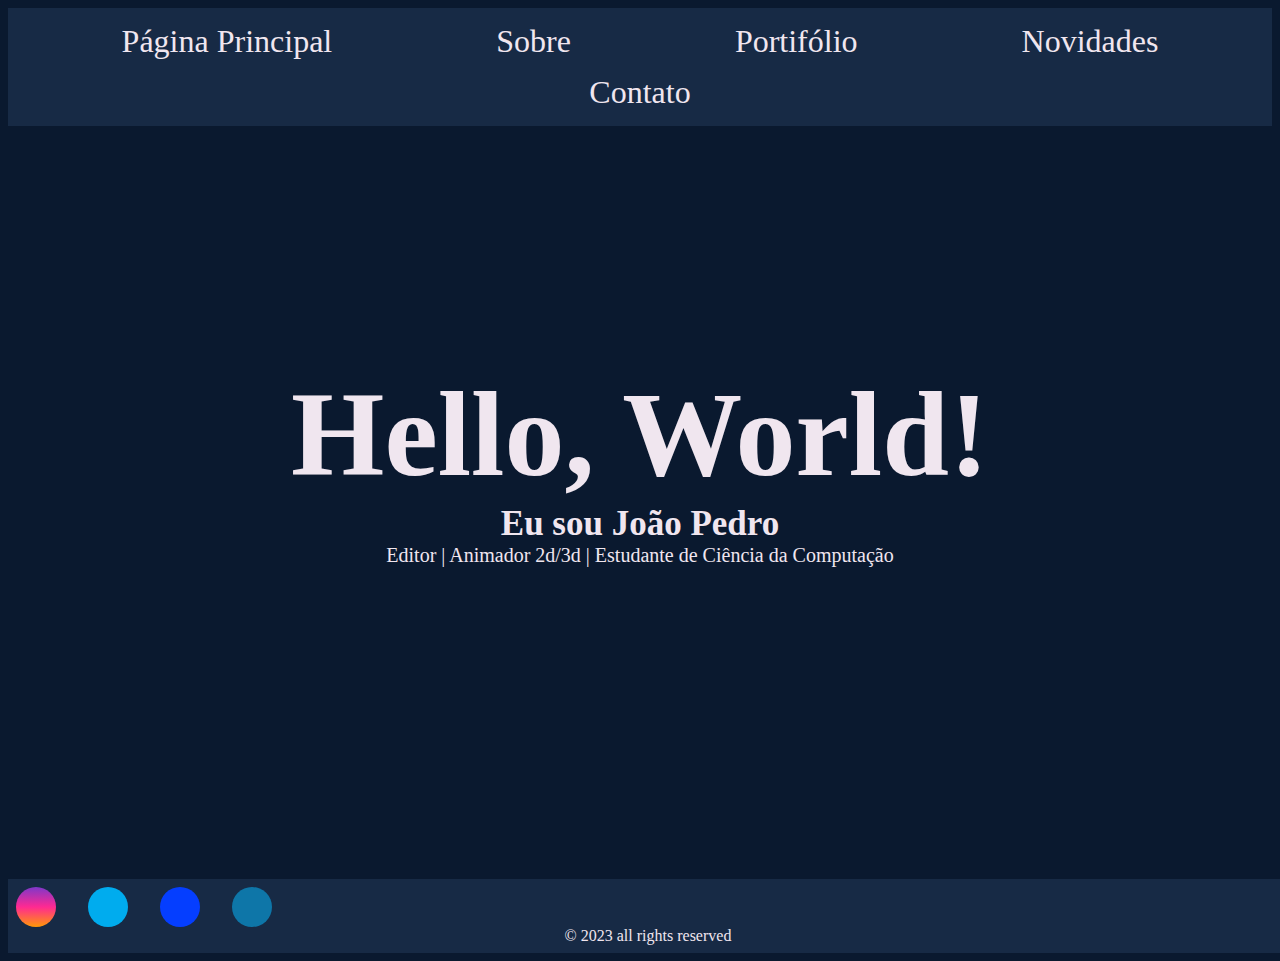
<file: index.html>
<!DOCTYPE html>
<html lang="pt-br">
<head>
    <meta charset="UTF-8">
    <meta http-equiv="X-UA-Compatible" content="IE=edge">
    <meta name="viewport" content="width=device-width, initial-scale=1.0">
    <title>João Pedro Lessa</title>
    <link rel="stylesheet" href="https://cdnjs.cloudflare.com/ajax/libs/font-awesome/6.3.0/css/all.min.css" integrity="sha512-SzlrxWUlpfuzQ+pcUCosxcglQRNAq/DZjVsC0lE40xsADsfeQoEypE+enwcOiGjk/bSuGGKHEyjSoQ1zVisanQ==" crossorigin="anonymous" referrerpolicy="no-referrer" />
    <link rel="stylesheet" href="styles.css" >
    <link rel="stylesheet" href="https://cdnjs.cloudflare.com/ajax/libs/font-awesome/6.3.0/css/all.min.css" integrity="sha512-SzlrxWUlpfuzQ+pcUCosxcglQRNAq/DZjVsC0lE40xsADsfeQoEypE+enwcOiGjk/bSuGGKHEyjSoQ1zVisanQ==" crossorigin="anonymous" referrerpolicy="no-referrer" />
    <link rel="apple-touch-icon" sizes="180x180" href="/apple-touch-icon.png">
    <link rel="icon" type="image/png" sizes="32x32" href="/favicon-32x32.png">
    <link rel="icon" type="image/png" sizes="16x16" href="/favicon-16x16.png">
    <link rel="manifest" href="/site.webmanifest">
    <link rel="mask-icon" href="/safari-pinned-tab.svg" color="#5bbad5">
    <meta name="msapplication-TileColor" content="#da532c">
    <meta name="theme-color" content="#ffffff">



</head>
<body>
    <nav>
        <div>
            <ol>
                <li><a href="Index.html">Página Principal</a></li>
                <li><a href="sobre.html">Sobre</a></li>
                <li><a href="portifolio.html">Portifólio</a></li>
                <li><a href="novidades.html">Novidades</a></li>
                <li><a href="contato.html">Contato</a></li>
            </ol>
        </div>
    </nav> 
    
    <section>
        <div id="apresentacao">
            <h1>Hello, World!</h1>
            <h2>Eu sou João Pedro</h2>
            <p>Editor | Animador 2d/3d | Estudante de Ciência da Computação </p>
            
        </div>
        <div id="vazio_2"></div>

    </section>

    <footer>
        <div id="footer_social_media">
            <a href="https://www.instagram.com/jplessa98/" class="footer_link" id="instagram" target="_blank">
                <i class="fa-brands fa-instagram fa-l"></i>
            </a>
            <a href="https://twitter.com/jplessa98" class="footer_link" id="twitter" target="_blank">
                <i class="fa-brands fa-twitter fa-l"></i>
            </a>
            <a href="https://www.behance.net/joaopedrolessa" class="footer_link" id="behance" target="_blank">
                <i class="fa-brands fa-behance fa-l"></i>
            </a>
            <a href="https://www.linkedin.com/in/joaopedrolessa/" class="footer_link" id="linkedin" target="_blank">
                <i class="fa-brands fa-linkedin fa-l"></i>
            </a>

        </div>
        
        <div id="footer_copyright">
            &#169
            2023 all rights reserved
        </div>
    </footer>

</body>
</html>
</file>
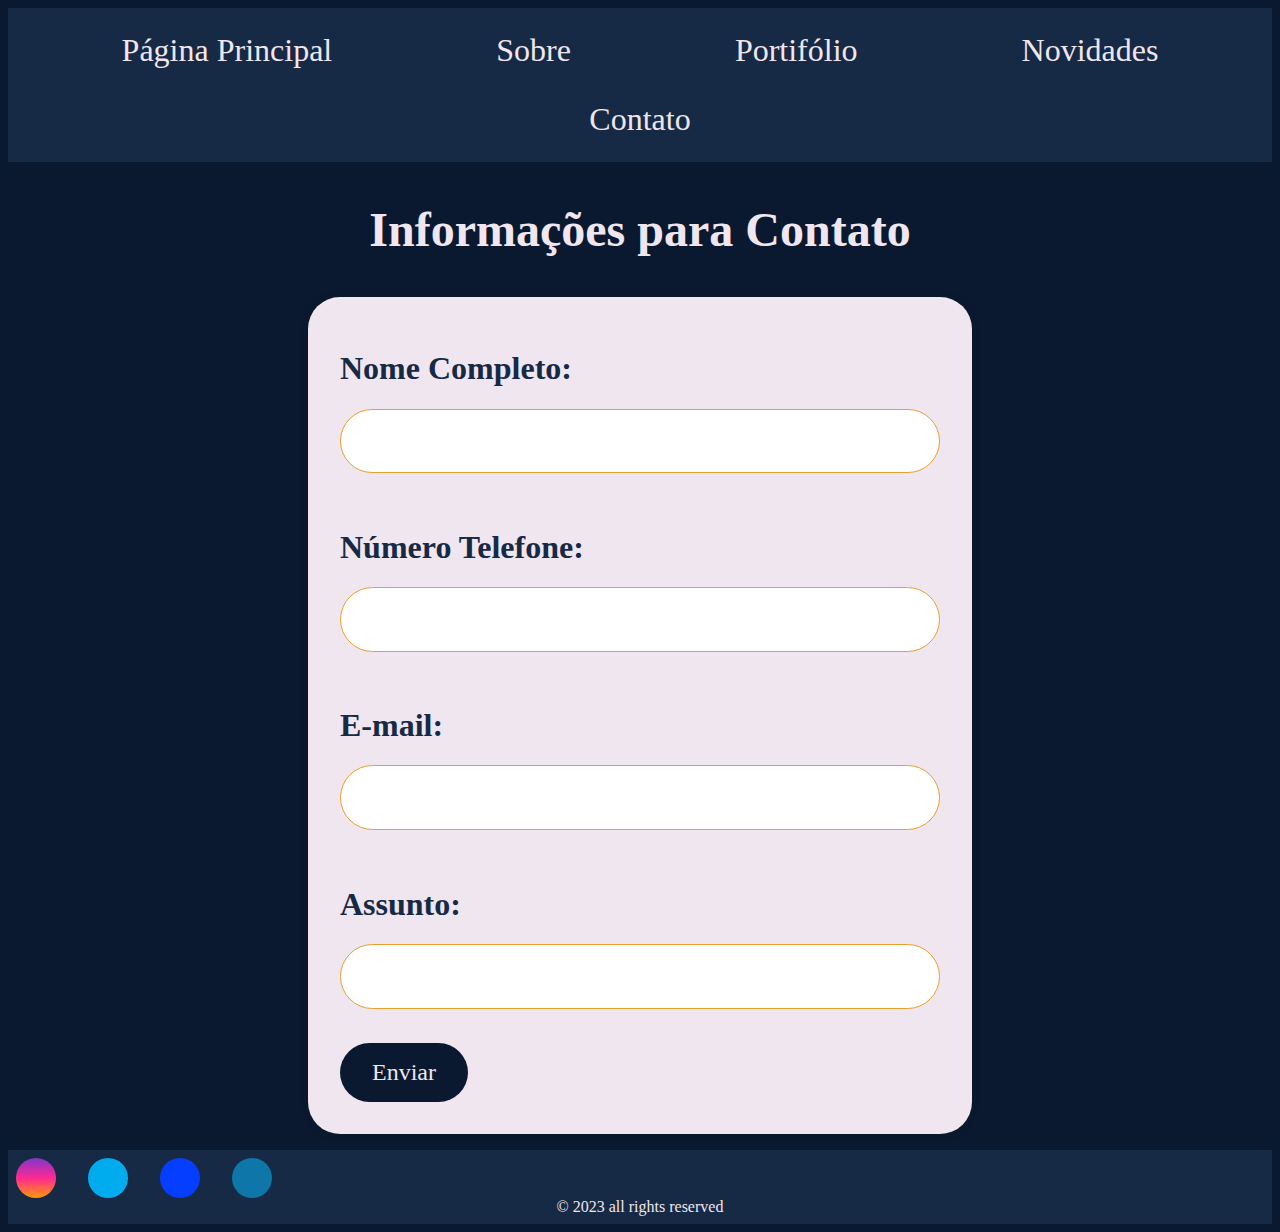
<file: contato.html>
<!DOCTYPE html>
<html lang="pt-br">
<head>
    <meta charset="UTF-8">
    <meta http-equiv="X-UA-Compatible" content="IE=edge">
    <meta name="viewport" content="width=device-width, initial-scale=1.0">
    <title>contato</title>
    <link rel="stylesheet" href="styles_3.css" >
    <link rel="stylesheet" href="https://cdnjs.cloudflare.com/ajax/libs/font-awesome/6.3.0/css/all.min.css" integrity="sha512-SzlrxWUlpfuzQ+pcUCosxcglQRNAq/DZjVsC0lE40xsADsfeQoEypE+enwcOiGjk/bSuGGKHEyjSoQ1zVisanQ==" crossorigin="anonymous" referrerpolicy="no-referrer" />
    <link rel="stylesheet" href="https://cdnjs.cloudflare.com/ajax/libs/font-awesome/6.3.0/css/all.min.css" integrity="sha512-SzlrxWUlpfuzQ+pcUCosxcglQRNAq/DZjVsC0lE40xsADsfeQoEypE+enwcOiGjk/bSuGGKHEyjSoQ1zVisanQ==" crossorigin="anonymous" referrerpolicy="no-referrer" />
    <link rel="apple-touch-icon" sizes="180x180" href="/apple-touch-icon.png">
    <link rel="icon" type="image/png" sizes="32x32" href="/favicon-32x32.png">
    <link rel="icon" type="image/png" sizes="16x16" href="/favicon-16x16.png">
    <link rel="manifest" href="/site.webmanifest">
    <link rel="mask-icon" href="/safari-pinned-tab.svg" color="#5bbad5">
    <meta name="msapplication-TileColor" content="#da532c">
    <meta name="theme-color" content="#ffffff">

</head>
<body>
    <nav>
        <ol>
            <li><a href="Index.html">Página Principal</a></li>
            <li><a href="sobre.html">Sobre</a></li>
            <li><a href="portifolio.html">Portifólio</a></li>
            <li><a href="novidades.html">Novidades</a></li>
            <li><a href="contato.html">Contato</a></li>
        </ol>
    </nav>

    <header>
        <H2>Informações para Contato</H2>
    </header>

    <form>

        <label for="username"><h1>Nome Completo:</h1></label>
        <input type="text" id="username" name="username"><br>

        <label for="phone_number"><h1>Número Telefone:</h1></label>
        <input type="tel" id="phone_number" name="phone_number"><br>

        <label for="e-mail"><h1>E-mail:</h1></label>
        <input type="email" id="e-mail" name="e-mail"><br>

        <label for="assunto"><h1>Assunto:</h1></label>
        <input type="text" id="assunto" name="assunto"><br>

        <button type="submit">Enviar</button>
        
    </form>

    <footer>
        <div id="footer_social_media">
            <a href="https://www.instagram.com/jplessa98/" class="footer_link" id="instagram" target="_blank">
                <i class="fa-brands fa-instagram fa-l"></i>
            </a>
            <a href="https://twitter.com/jplessa98" class="footer_link" id="twitter" target="_blank">
                <i class="fa-brands fa-twitter fa-l"></i>
            </a>
            <a href="https://www.behance.net/joaopedrolessa" class="footer_link" id="behance" target="_blank">
                <i class="fa-brands fa-behance fa-l"></i>
            </a>
            <a href="https://www.linkedin.com/in/joaopedrolessa/" class="footer_link" id="linkedin" target="_blank">
                <i class="fa-brands fa-linkedin fa-l"></i>
            </a>

        </div>
        
        <div id="footer_copyright">
            &#169
            2023 all rights reserved
        </div>
    </footer>
</body>
</html>
</file>
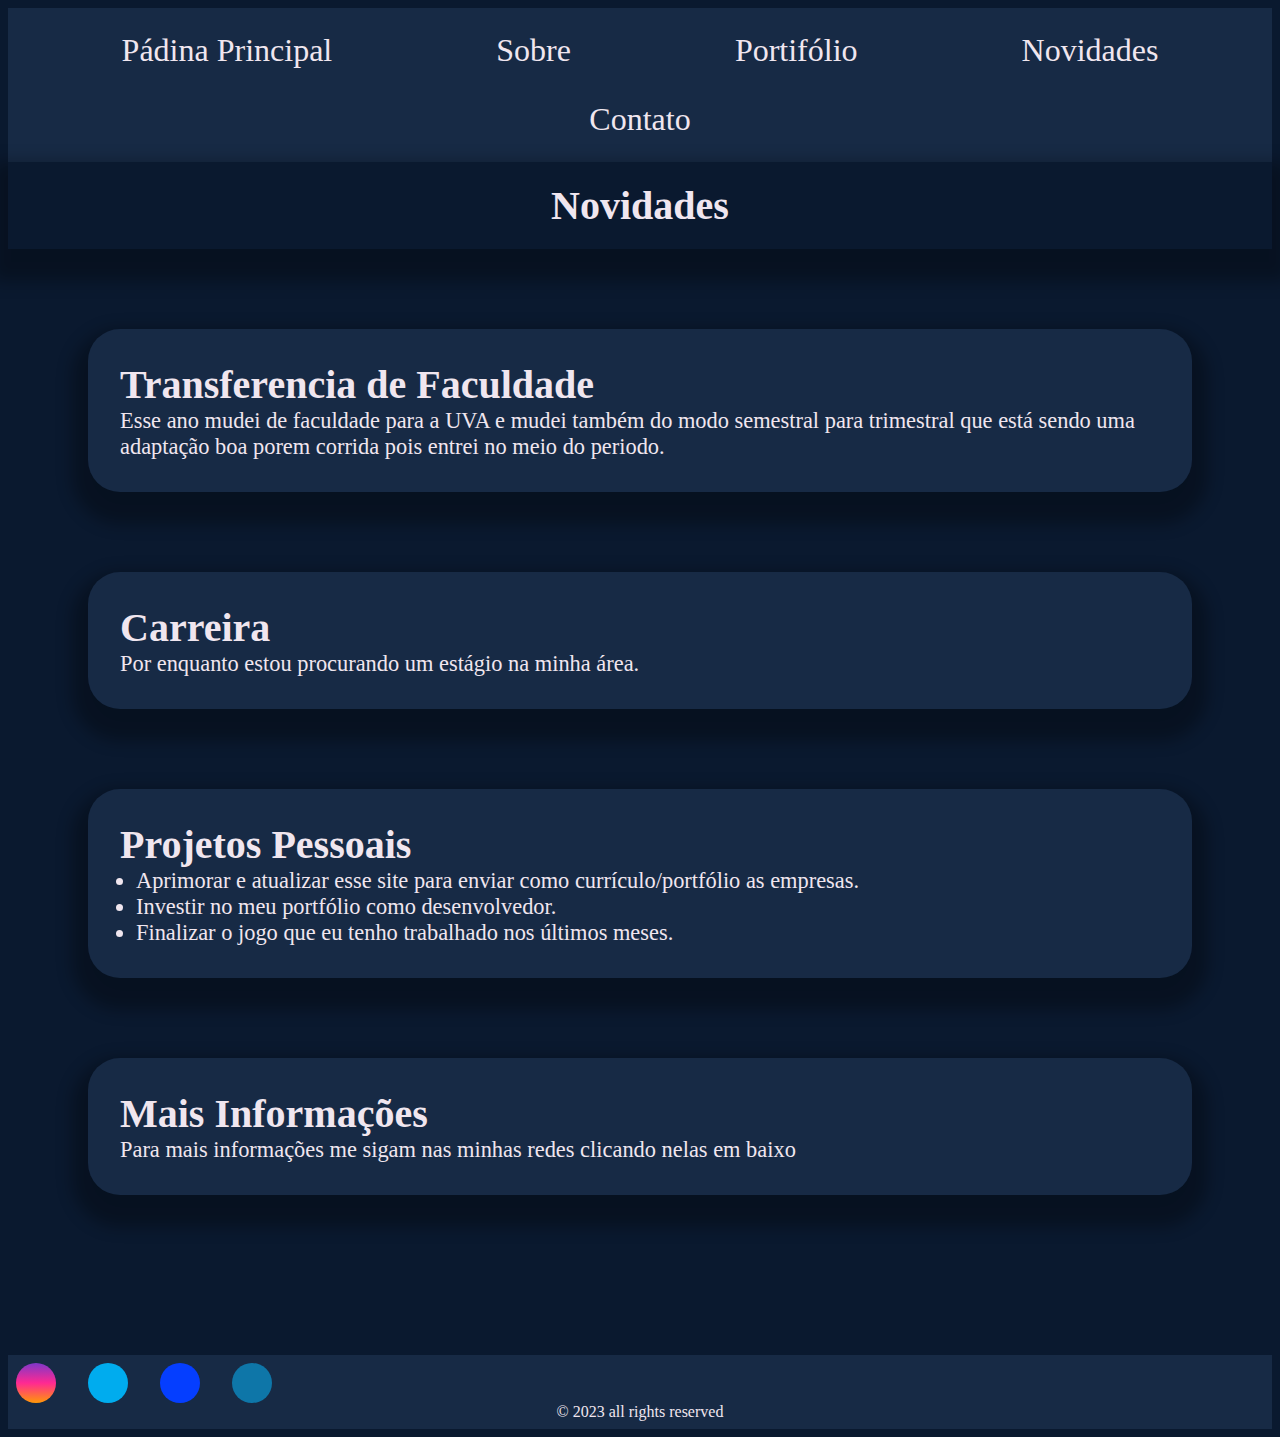
<file: novidades.html>
<!DOCTYPE html>
<html lang="pt-br">
<head>
    <meta charset="UTF-8">
    <meta http-equiv="X-UA-Compatible" content="IE=edge">
    <meta name="viewport" content="width=device-width, initial-scale=1.0">
    <title>novidade</title>
    <link rel="stylesheet" href="styles_1.css" >
    <link rel="stylesheet" href="https://cdnjs.cloudflare.com/ajax/libs/font-awesome/6.3.0/css/all.min.css" integrity="sha512-SzlrxWUlpfuzQ+pcUCosxcglQRNAq/DZjVsC0lE40xsADsfeQoEypE+enwcOiGjk/bSuGGKHEyjSoQ1zVisanQ==" crossorigin="anonymous" referrerpolicy="no-referrer" />
    <link rel="stylesheet" href="https://cdnjs.cloudflare.com/ajax/libs/font-awesome/6.3.0/css/all.min.css" integrity="sha512-SzlrxWUlpfuzQ+pcUCosxcglQRNAq/DZjVsC0lE40xsADsfeQoEypE+enwcOiGjk/bSuGGKHEyjSoQ1zVisanQ==" crossorigin="anonymous" referrerpolicy="no-referrer" />
    <link rel="apple-touch-icon" sizes="180x180" href="/apple-touch-icon.png">
    <link rel="icon" type="image/png" sizes="32x32" href="/favicon-32x32.png">
    <link rel="icon" type="image/png" sizes="16x16" href="/favicon-16x16.png">
    <link rel="manifest" href="/site.webmanifest">
    <link rel="mask-icon" href="/safari-pinned-tab.svg" color="#5bbad5">
    <meta name="msapplication-TileColor" content="#da532c">
    <meta name="theme-color" content="#ffffff">

    

</head>
<body>
    <nav>
        <ol>
            <li><a href="Index.html">Pádina Principal</a></li>
            <li><a href="sobre.html">Sobre</a></li>
            <li><a href="portifolio.html">Portifólio</a></li>
            <li><a href="novidades.html">Novidades</a></li>
            <li><a href="contato.html">Contato</a></li>
        </ol>
    </nav>

    <header>
        <h1>Novidades</h1>
       </header>

    <main>

        <section>            
            <h2>Transferencia de Faculdade</h2>
            <p>
                Esse ano mudei de faculdade para a UVA e mudei também do modo semestral para trimestral que está sendo uma adaptação boa porem corrida pois entrei no meio do periodo.
            </p>            
        </section>

        <section>            
            <h2>Carreira</h2>
            <p>
                Por enquanto estou procurando um estágio na minha área. 
            </p>
        </section>

        <section>
            <h2>Projetos Pessoais</h2>
            <ul>
                <li>Aprimorar e atualizar esse site para enviar como currículo/portfólio as empresas.</li>
                <li>Investir no meu portfólio como desenvolvedor. </li>
                <li>Finalizar o jogo que eu tenho trabalhado nos últimos meses.  </li>
            </ul>
        </section>

        <section>
            <h2>Mais Informações</h2>

            <p>Para mais informações me sigam nas minhas redes clicando nelas em baixo </p>
        </section>
    </main>

    <footer>
        <div id="footer_social_media">
            <a href="https://www.instagram.com/jplessa98/" class="footer_link" id="instagram" target="_blank">
                <i class="fa-brands fa-instagram fa-l"></i>
            </a>
            <a href="https://twitter.com/jplessa98" class="footer_link" id="twitter" target="_blank">
                <i class="fa-brands fa-twitter fa-l"></i>
            </a>
            <a href="https://www.behance.net/joaopedrolessa" class="footer_link" id="behance" target="_blank">
                <i class="fa-brands fa-behance fa-l"></i>
            </a>
            <a href="https://www.linkedin.com/in/joaopedrolessa/" class="footer_link" id="linkedin" target="_blank">
                <i class="fa-brands fa-linkedin fa-l"></i>
            </a>

        </div>
        
        <div id="footer_copyright">
            &#169
            2023 all rights reserved
        </div>
    </footer>
</body>
</html>
</file>
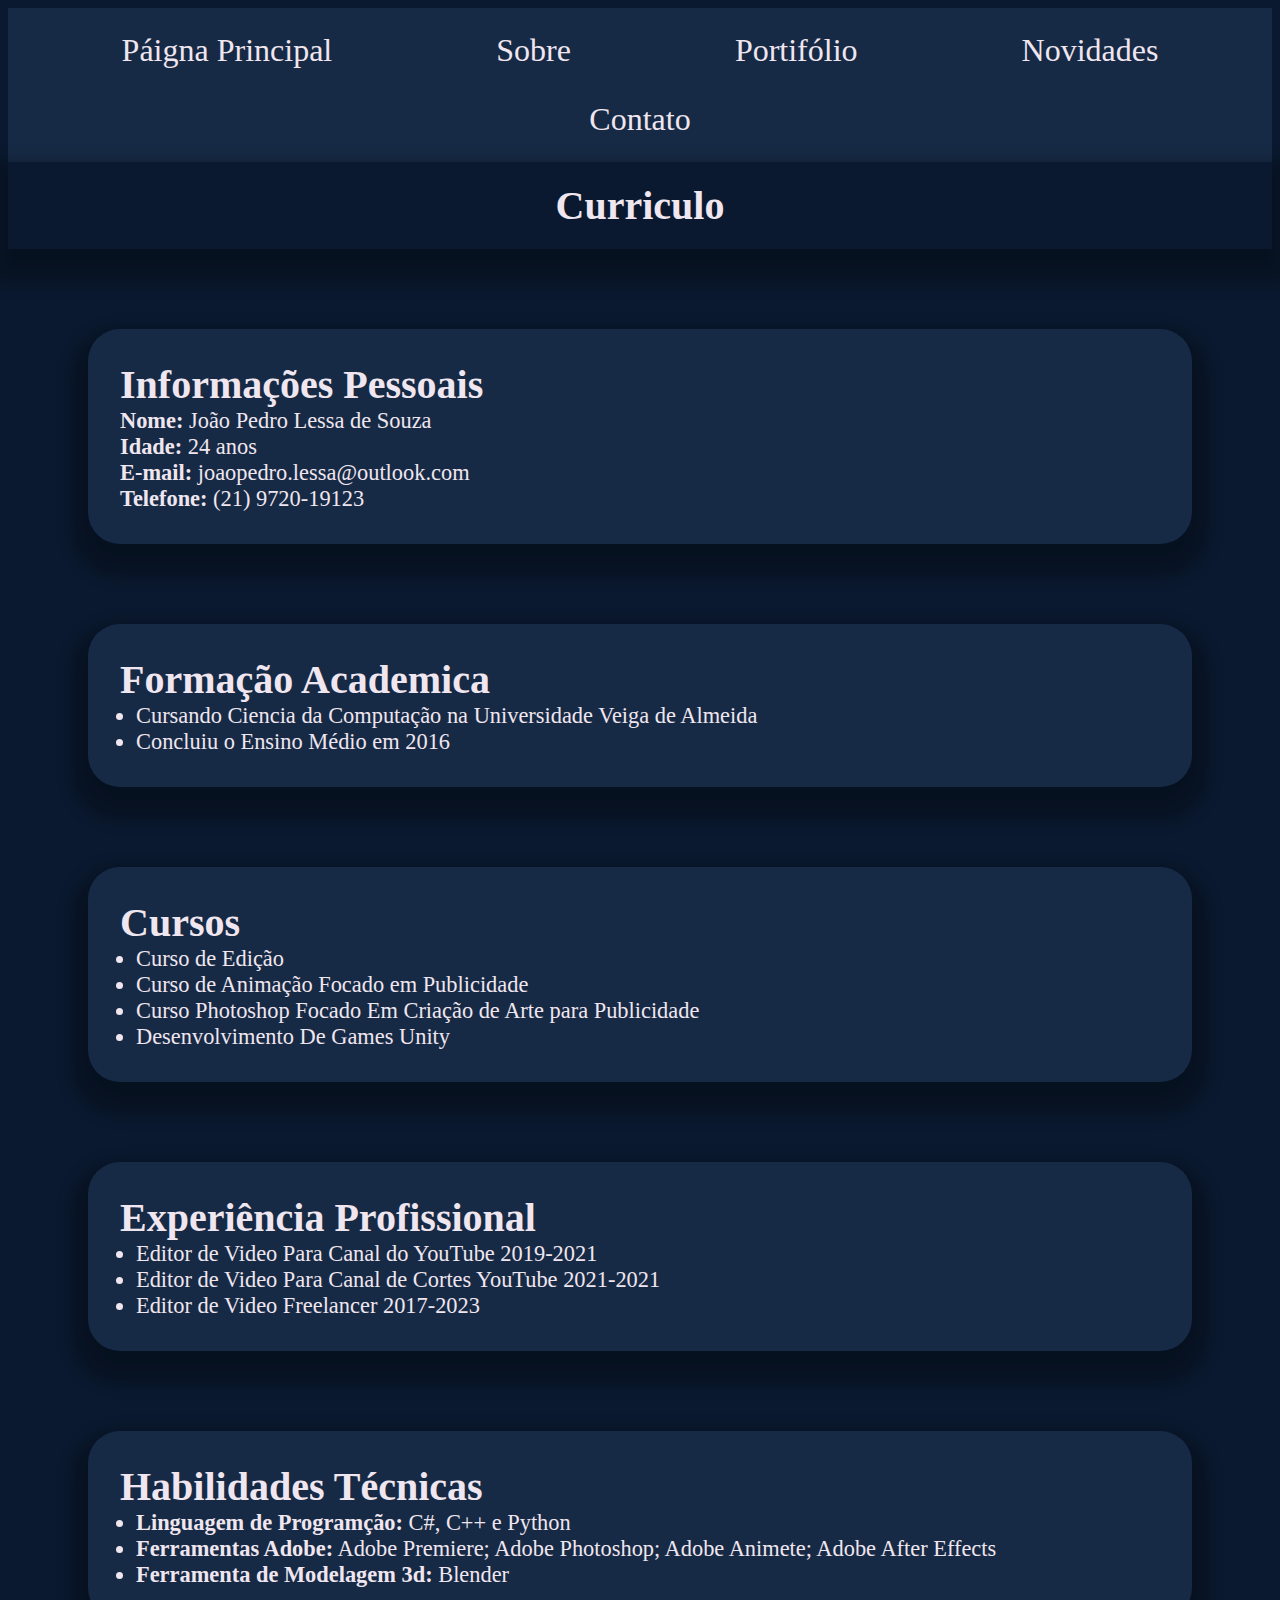
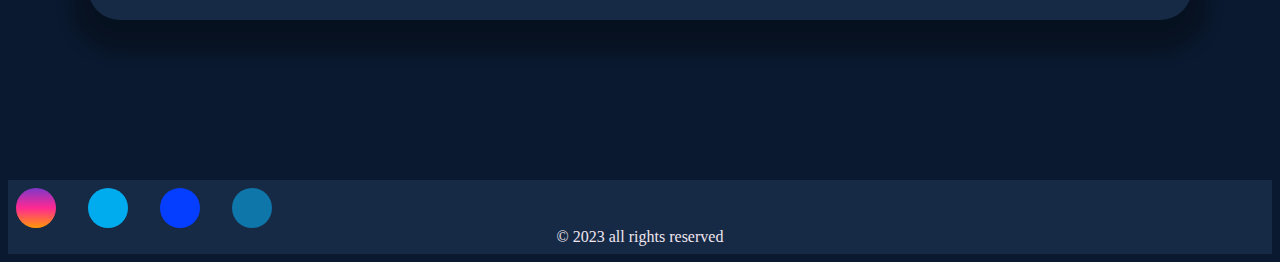
<file: sobre.html>
<!DOCTYPE html>
<html lang="pt-br">
<head>
    <meta charset="UTF-8">
    <meta http-equiv="X-UA-Compatible" content="IE=edge">
    <meta name="viewport" content="width=device-width, initial-scale=1.0">
    <title>sobre</title>
    <link rel="stylesheet" href="https://cdnjs.cloudflare.com/ajax/libs/font-awesome/6.3.0/css/all.min.css" integrity="sha512-SzlrxWUlpfuzQ+pcUCosxcglQRNAq/DZjVsC0lE40xsADsfeQoEypE+enwcOiGjk/bSuGGKHEyjSoQ1zVisanQ==" crossorigin="anonymous" referrerpolicy="no-referrer" />
    <link rel="stylesheet" href="styles_1.css" >
    <link rel="stylesheet" href="https://cdnjs.cloudflare.com/ajax/libs/font-awesome/6.3.0/css/all.min.css" integrity="sha512-SzlrxWUlpfuzQ+pcUCosxcglQRNAq/DZjVsC0lE40xsADsfeQoEypE+enwcOiGjk/bSuGGKHEyjSoQ1zVisanQ==" crossorigin="anonymous" referrerpolicy="no-referrer" />
    <link rel="apple-touch-icon" sizes="180x180" href="/apple-touch-icon.png">
    <link rel="icon" type="image/png" sizes="32x32" href="/favicon-32x32.png">
    <link rel="icon" type="image/png" sizes="16x16" href="/favicon-16x16.png">
    <link rel="manifest" href="/site.webmanifest">
    <link rel="mask-icon" href="/safari-pinned-tab.svg" color="#5bbad5">
    <meta name="msapplication-TileColor" content="#da532c">
    <meta name="theme-color" content="#ffffff">

    

</head>
<body>
    <nav>
        <div id="menu">
            <ol>
                <li><a href="Index.html">Páigna Principal</a></li>
                <li><a href="sobre.html">Sobre</a></li>
                <li><a href="portifolio.html">Portifólio</a></li>
                <li><a href="novidades.html">Novidades</a></li>
                <li><a href="contato.html">Contato</a></li>
            </ol>
        </div>
       

    </nav>

    <header id="sobre">
        <h1>Curriculo</h1>
    </header>

    <main>
        <section>
            <h2>Informações Pessoais</h2>
            <p><strong>Nome:</strong> João Pedro Lessa de Souza</p>
            <p><strong>Idade:</strong> 24 anos</p>
            <p><strong>E-mail:</strong> joaopedro.lessa@outlook.com</p>
            <p><strong>Telefone:</strong> (21) 9720-19123</p>
        </section>

        <section>
            <h2>Formação Academica</h2>
            <ul>
                <li>Cursando Ciencia da Computação na Universidade Veiga de Almeida</li>
                <li>Concluiu o Ensino Médio em 2016</li>
            </ul>
        </section>

        <section>
            <H2>Cursos</H2>
            <ul>
                <li>Curso de Edição</li>
                <li>Curso de Animação Focado em Publicidade</li>
                <li>Curso Photoshop Focado Em Criação de Arte para Publicidade</li>
                <li>Desenvolvimento De Games Unity</li>
            </ul>
        </section>

        <section>
            <h2>Experiência Profissional</h2>
            <ul>
                <li>Editor de Video Para Canal do YouTube 2019-2021</li>
                <li>Editor de Video Para Canal de Cortes YouTube 2021-2021</li>
                <li> Editor de Video Freelancer 2017-2023</li>
            </ul>
        </section>

        <section>
            <h2>Habilidades Técnicas</h2>
            <ul>
                <li><strong>Linguagem de Programção:</strong> C#, C++ e Python</li>
                <li><strong>Ferramentas Adobe:</strong> Adobe Premiere; Adobe Photoshop; Adobe Animete; Adobe After Effects</li>
                <li><strong>Ferramenta de Modelagem 3d:</strong> Blender</li>
            </ul>
        </section>
    </main>

    <footer>
        <div id="footer_social_media">
            <a href="https://www.instagram.com/jplessa98/" class="footer_link" id="instagram" target="_blank">
                <i class="fa-brands fa-instagram fa-l"></i>
            </a>
            <a href="https://twitter.com/jplessa98" class="footer_link" id="twitter" target="_blank">
                <i class="fa-brands fa-twitter fa-l"></i>
            </a>
            <a href="https://www.behance.net/joaopedrolessa" class="footer_link" id="behance" target="_blank">
                <i class="fa-brands fa-behance fa-l"></i>
            </a>
            <a href="https://www.linkedin.com/in/joaopedrolessa/" class="footer_link" id="linkedin" target="_blank">
                <i class="fa-brands fa-linkedin fa-l"></i>
            </a>

        </div>
        
        <div id="footer_copyright">
            &#169
            2023 all rights reserved
        </div>
    </footer>
    
</body>
</html>
</file>
<file: styles.css>
:root{
    --cor-iluminacao: #ea9f2d;
    --cor-fonte: #f0e6ef;
    --cor-background-variacao: #172a45;
    --cor-fonte-variacao: #3066be;
    --cor-background: #0a192f;
}
*{
    color: var(--cor-fonte);
    font-family: 'Roboto Serif', serif;
}

body{
    background-color: var(--cor-background);
    
}

nav {
    background-color: var(--cor-background-variacao);
    padding: 0.5rem;
    text-align: center;
    width: auto;

}

nav ol {
    list-style-type: none;
    margin: 0;
    padding: 0;
}

nav ol li {
    display: inline-flex;

}

nav ol li a {
    color: var(--cor-fonte);
    text-decoration: none;
    padding: 7px 5rem;
    font-family: 'Roboto Serif', serif;
    font-family: 'Roboto Serif', serif;
    font-size: 2rem;

}

nav ol li a:hover {
    background-color: var(--cor-iluminacao);
}

#apresentacao{
    background-color: var(--cor-background);
    text-align: center;
}

#apresentacao h1{
    font-family: 'Roboto Serif', serif;
    font-size: 120px;
    padding: 0;
    margin-top: 15rem;
    margin-left: 0;
    margin-right: 0;
    margin-bottom: 0;
}

#apresentacao h2{
    font-family: 'Roboto Serif', serif;
    font-size: 35px;
    margin: 0px;
}

#apresentacao p{
    font-family: 'Roboto Serif', serif;
    font-size: 20px;
    margin: 0;
}

footer{
    background-color: var(--cor-background-variacao);
    padding: 0.5rem ;
    width: 100%;
    text-align: center;
    bottom: 0;
    left: 0;
    margin-top: 19.5rem;
}

#footer_social_media{
    display: flex;
    gap: 2rem;

}

#footer_social_media .footer_link{
    display: flex;
    align-items: center;
    justify-content: center;
    height: 2.5rem;
    width: 2.5rem;
    border-radius: 50%;
    color: var(--cor-b);
    text-decoration: none;   
}

#instagram{  
    background: linear-gradient(#7f37c9, #ff2992, #ff9807);
    
}

#twitter{
    background-color: #00acee;
}

#behance{
    background-color: #053eff;
}

#linkedin{
    background-color: #0e76a8;
}
</file>
<file: styles_3.css>
:root{
    --cor-iluminacao: #ea9f2d;
    --cor-fonte: #f0e6ef;
    --cor-background-variacao: #172a45;
    --cor-fonte-variacao: #3066be;
    --cor-background: #0a192f;
}
*{
    color: var(--cor-fonte);
    font-family: 'Roboto Serif', serif;
}

body{
    background-color: var(--cor-background);
    
}

nav {
    background-color: var(--cor-background-variacao);
    padding: 0.5rem;
    text-align: center;
    width: auto;

}

nav ol {
    list-style-type: none;
    margin: 0;
    padding: 0;
}

nav ol li {
    display: inline-flex;

}

nav ol li a {
    color: var(--cor-fonte);
    text-decoration: none;
    padding: 1rem 5rem;
    font-family: 'Roboto Serif', serif;
    font-family: 'Roboto Serif', serif;
    font-size: 2rem;

}

nav ol li a:hover {
    background-color: var(--cor-iluminacao);
}

header{
    text-align: center;
    font-size: 2rem;
    color: var(--cor-fonte);
}

h1{
    color: var(--cor-background-variacao);
}

form {
    max-width: 37.5rem;
    margin: 1rem auto;
    padding: 2rem;
    background-color: var(--cor-fonte);
    box-shadow: 0 0 10px rgba(0, 0, 0, 0.1);
    border-radius: 2rem;
  }

  form header h1 {
    font-size: 2rem;
    margin-bottom: 1rem;
  }

label {
    display: block;
    font-weight: bold;
    margin-bottom: 1rem;

  }

  input,
  textarea,
  select {
    display: block;
    width: 100%;
    padding: 0.8rem;
    font-size: 2rem;
    border-radius: 3rem;
    border: 1px solid var(--cor-iluminacao);
    box-sizing: border-box;
    margin-bottom: 1rem;
  }

  button[type="submit"] {
    background-color: var(--cor-background);
    color: var(--cor-fonte);
    padding: 1rem 2rem;
    font-size: 1.5rem;
    border: none;
    border-radius: 3rem;
    cursor: pointer;
    transition: background-color 0.3s ease;
  }
  
  button[type="submit"]:hover {
    background-color: var(--cor-iluminacao);
  }

footer{
    background-color: var(--cor-background-variacao);
    padding: 0.5rem ;
    width: auto;
    text-align: center;
}

#footer_social_media{
    display: flex;
    gap: 2rem;

}

#footer_social_media .footer_link{
    display: flex;
    align-items: center;
    justify-content: center;
    height: 2.5rem;
    width: 2.5rem;
    border-radius: 50%;
    color: var(--cor-b);
    text-decoration: none;   
}

#instagram{
    background: linear-gradient(#7f37c9, #ff2992, #ff9807);
    
}

#twitter{
    background-color: #00acee;
}

#behance{
    background-color: #053eff;
}

#linkedin{
    background-color: #0e76a8;
}
</file>
<file: styles_1.css>
:root{
    --cor-iluminacao: #ea9f2d;
    --cor-fonte: #f0e6ef;
    --cor-background-variacao: #172a45;
    --cor-fonte-variacao: #3066be;
    --cor-background: #0a192f;
}
*{
    color: var(--cor-fonte);
    font-family: 'Roboto Serif', serif;
}

body{
    background-color: var(--cor-background);
    
}

nav {
    background-color: var(--cor-background-variacao);
    padding: 0.5rem;
    text-align: center;
    width: auto;

}

nav ol {
    list-style-type: none;
    margin: 0;
    padding: 0;
}

nav ol li {
    display: inline-flex;

}

nav ol li a {
    color: var(--cor-fonte);
    text-decoration: none;
    padding: 1rem 5rem;
    font-family: 'Roboto Serif', serif;
    font-family: 'Roboto Serif', serif;
    font-size: 2rem;

}

nav ol li a:hover {
    background-color: var(--cor-iluminacao);
}

header {
    background-color: var(--cor-primaria);
    padding: 20px;
    text-align: center;
    box-shadow: 0rem 1rem 1rem 1rem rgba(0, 0, 0, 0.3);
  }
  

h1{
    font-size: 2.5rem;
    margin: 0;
    
}

main{
    display: block;
    margin: 0 auto;
    max-width: 80rem;
    padding: 5rem;
}

section{
    background-color: var(--cor-background-variacao);
    padding: 2rem;
    margin-bottom: 5rem;
    border-radius: 2rem;
    box-shadow: 0rem 1rem 1rem 1rem rgba(0, 0, 0, 0.3);
}

h2{
    font-size: 2.5rem;
    margin: 0;
}

p{
    font-size: 1.4rem;
    margin-bottom: 2rem;
    margin: 0;
}

ul{
    list-style-type: disc;
    margin: 0;
    padding: 0;
    padding-left: 1rem;
}

li{
    font-size: 1.4rem;
    margin-bottom: 0;
}

footer{
    background-color: var(--cor-background-variacao);
    padding: 0.5rem ;
    width: auto;
    text-align: center;
}

#footer_social_media{
    display: flex;
    gap: 2rem;

}

#footer_social_media .footer_link{
    display: flex;
    align-items: center;
    justify-content: center;
    height: 2.5rem;
    width: 2.5rem;
    border-radius: 50%;
    color: var(--cor-b);
    text-decoration: none;   
}

#instagram{
    background: linear-gradient(#7f37c9, #ff2992, #ff9807);
    
}

#twitter{
    background-color: #00acee;
}

#behance{
    background-color: #053eff;
}

#linkedin{
    background-color: #0e76a8;
}
</file>
